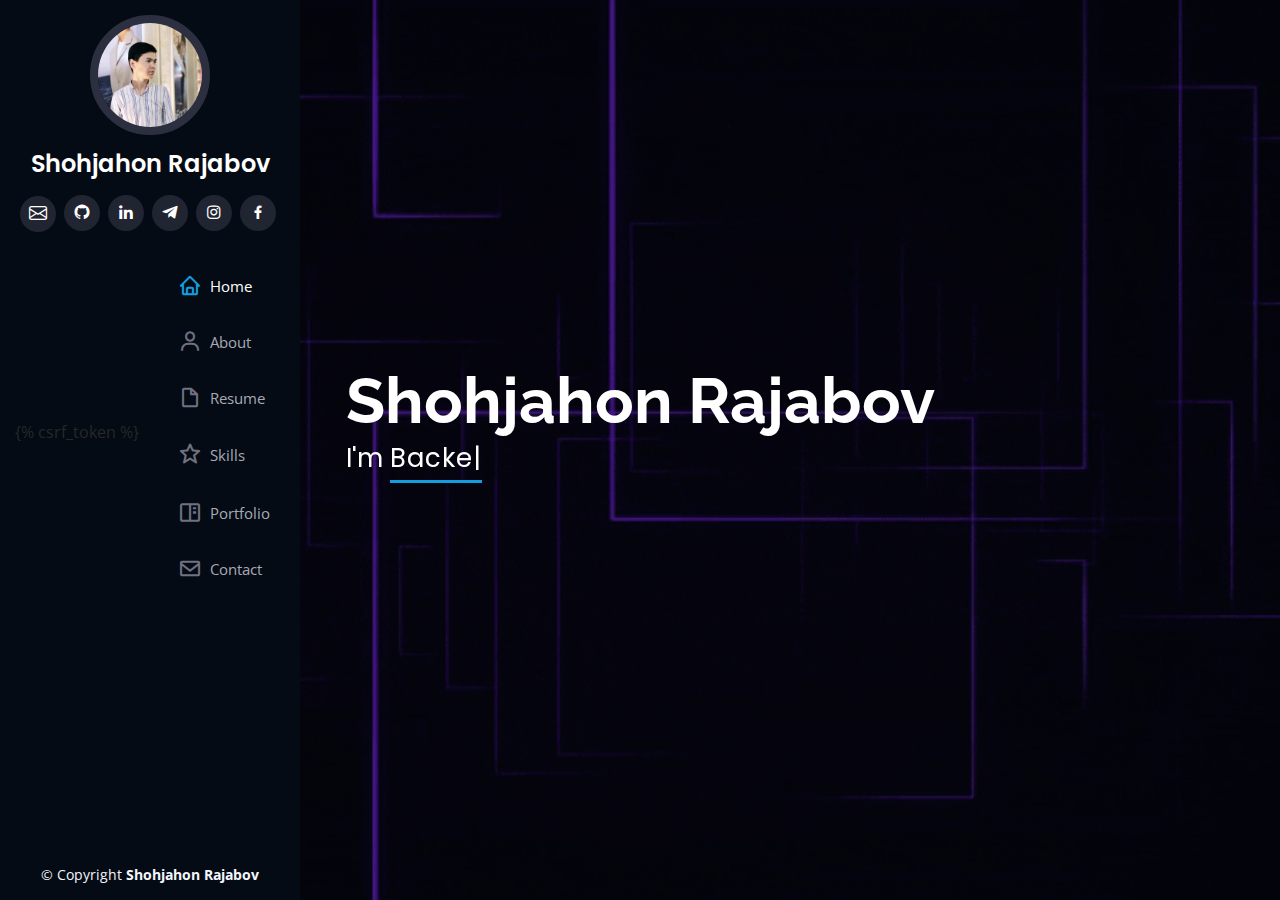
<file: templates/index.html>
<!DOCTYPE html>
<html lang="en">
<head>
    <meta charset="utf-8">
    <meta content="width=device-width, initial-scale=1.0" name="viewport">

    <title>Shohjahon Rajabov</title>
    <meta content="" name="description">
    <meta content="" name="keywords">

    <!-- Favicons -->
    <link href="../static/assets/img/favicon.png" rel="icon">
    <link href="../static/assets/img/apple-touch-icon.png" rel="apple-touch-icon">

    <!-- Google Fonts -->
    <link href="https://fonts.googleapis.com/css?family=Open+Sans:300,300i,400,400i,600,600i,700,700i|Raleway:300,300i,400,400i,500,500i,600,600i,700,700i|Poppins:300,300i,400,400i,500,500i,600,600i,700,700i"
          rel="stylesheet">

    <!-- Vendor CSS Files -->
    <link href="../static/assets/vendor/aos/aos.css" rel="stylesheet">
    <link href="../static/assets/vendor/bootstrap/css/bootstrap.min.css" rel="stylesheet">
    <link href="../static/assets/vendor/bootstrap-icons/bootstrap-icons.css" rel="stylesheet">
    <link href="../static/assets/vendor/boxicons/css/boxicons.min.css" rel="stylesheet">
    <link href="../static/assets/vendor/glightbox/css/glightbox.min.css" rel="stylesheet">
    <link href="../static/assets/vendor/swiper/swiper-bundle.min.css" rel="stylesheet">

    <!-- Template Main CSS File -->
    <link href="../static/assets/css/style.css" rel="stylesheet">
</head>

<body>

<!-- ======= Mobile nav toggle button ======= -->
<i class="bi bi-list mobile-nav-toggle d-xl-none"></i>

<!-- ======= Header ======= -->
<header id="header">
    <div class="d-flex flex-column">

        <div class="profile">
            <img src="../static/assets/img/profile-img.jpg" alt="" class="img-fluid rounded-circle">
            <h1 class="text-light"><a href="index.html">Shohjahon Rajabov</a></h1>
            <div class="social-links mt-3 text-center">
                 <a href="mailto:cybersnic@gmail.com" class="email"><i class="bi bi-envelope"></i></a>
                <a href="https://github.com/createuz" class="github"><i class="bx bxl-github"></i></a>
                <a href="https://www.linkedin.com/in/shohjahon-rajabov-8758b9272/" class="linkedin"><i
                        class="bx bxl-linkedin"></i></a>
                <a href="https://t.me/cybersnic" class="telegram"><i class="bx bxl-telegram"></i></a>
                <a href="https://www.instagram.com/rajabovmy/" class="instagram"><i
                        class="bx bxl-instagram"></i></a>
                <a href="https://www.facebook.com/profile.php?id=100078686100407" class="facebook"><i
                        class="bx bxl-facebook"></i></a>
            </div>
        </div>

        <nav id="navbar" class="nav-menu navbar">
            {% csrf_token %}
            <ul>
                <li><a href="/" class="nav-link scrollto active"><i class="bx bx-home"></i> <span>Home</span></a>
                </li>
                <li><a href="/about/" class="nav-link scrollto"><i class="bx bx-user"></i> <span>About</span></a>
                </li>
                <li><a href="/resume/" class="nav-link scrollto"><i class="bx bx-file-blank"></i>
                    <span>Resume</span></a></li>
                <li><a href="/skill/" class="nav-link scrollto"><span class="skill-icon"><i
                        class="bx bx-star"></i></span><span
                        class="skill-level">Skills</span></a></li>
                <li><a href="/portfolio/" class="nav-link scrollto"><i class="bx bx-book-content"></i>
                    <span>Portfolio</span></a>
                </li>
                <li><a href="/contact/" class="nav-link scrollto"><i class="bx bx-envelope"></i>
                    <span>Contact</span></a></li>
            </ul>

        </nav><!-- .nav-menu -->
    </div>
</header><!-- End Header -->

<!-- ======= Hero Section ======= -->
<section id="hero" class="d-flex flex-column justify-content-center align-items-center">
    <div class="hero-container" data-aos="fade-in">
        <h1>Shohjahon Rajabov</h1>
        <p>I'm <span class="typed" data-typed-items="Backend Developer"></span></p>
    </div>
</section><!-- End Hero -->
<!-- ======= Footer ======= -->
<footer id="footer">
    <div class="container">
        <div class="copyright">
            &copy; Copyright <strong><span>Shohjahon Rajabov</span></strong>
        </div>
    </div>
</footer><!-- End  Footer -->

<a href="#" class="back-to-top d-flex align-items-center justify-content-center"><i
        class="bi bi-arrow-up-short"></i></a>

<!-- Vendor JS Files -->
<script src="../static/assets/vendor/purecounter/purecounter_vanilla.js"></script>
<script src="../static/assets/vendor/aos/aos.js"></script>
<script src="../static/assets/vendor/bootstrap/js/bootstrap.bundle.min.js"></script>
<script src="../static/assets/vendor/glightbox/js/glightbox.min.js"></script>
<script src="../static/assets/vendor/isotope-layout/isotope.pkgd.min.js"></script>
<script src="../static/assets/vendor/swiper/swiper-bundle.min.js"></script>
<script src="../static/assets/vendor/typed.js/typed.min.js"></script>
<script src="../static/assets/vendor/waypoints/noframework.waypoints.js"></script>
<script src="../static/assets/vendor/php-email-form/validate.js"></script>

<!-- Template Main JS File -->
<script src="../static/assets/js/main.js"></script>

</body>

</html>
</file>
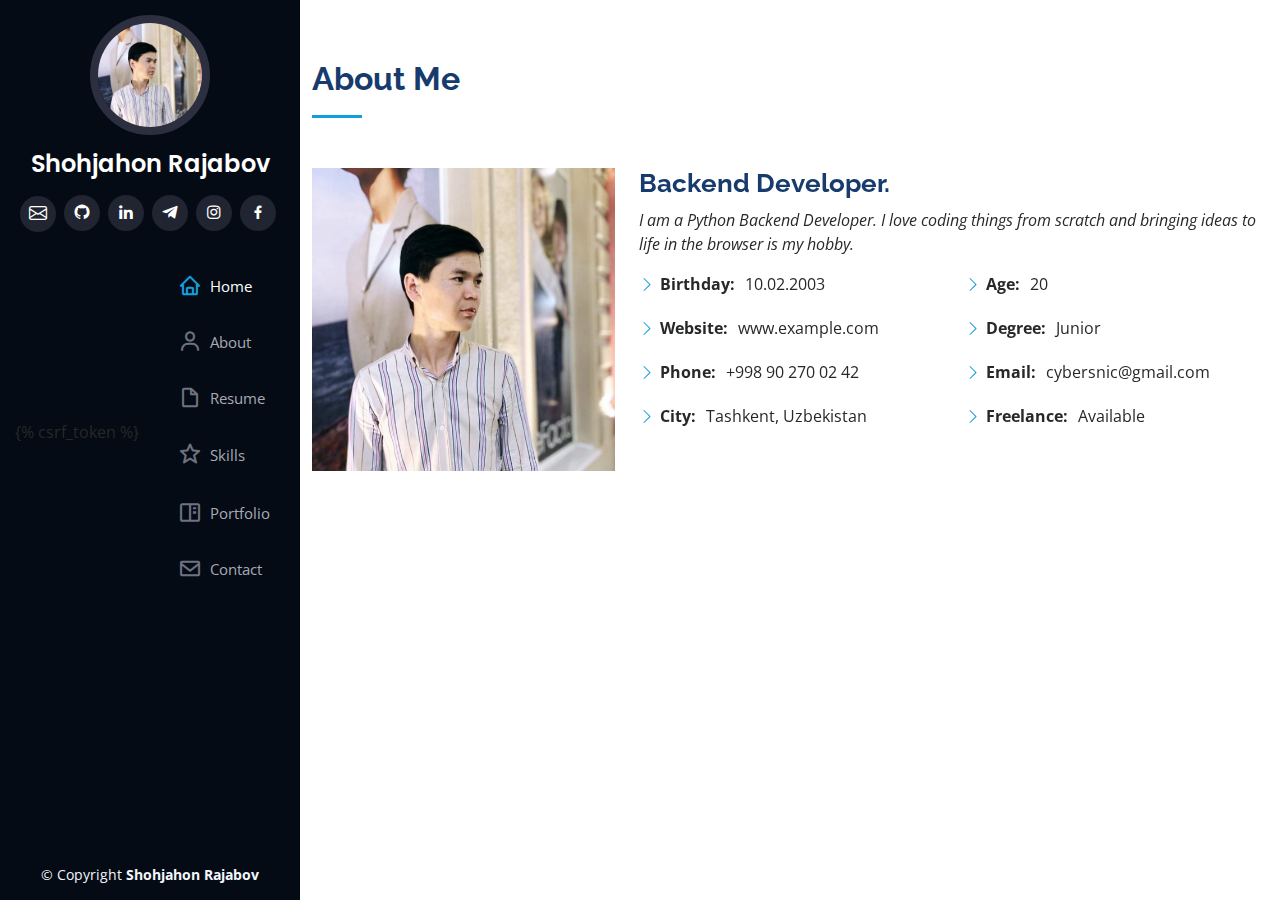
<file: templates/about.html>
<!DOCTYPE html>
<html lang="en">
<head>
    <meta charset="utf-8">
    <meta content="width=device-width, initial-scale=1.0" name="viewport">

    <title>Shohjahon Rajabov</title>
    <meta content="" name="description">
    <meta content="" name="keywords">

    <!-- Favicons -->
    <link href="../static/assets/img/favicon.png" rel="icon">
    <link href="../static/assets/img/apple-touch-icon.png" rel="apple-touch-icon">

    <!-- Google Fonts -->
    <link href="https://fonts.googleapis.com/css?family=Open+Sans:300,300i,400,400i,600,600i,700,700i|Raleway:300,300i,400,400i,500,500i,600,600i,700,700i|Poppins:300,300i,400,400i,500,500i,600,600i,700,700i"
          rel="stylesheet">

    <!-- Vendor CSS Files -->
    <link href="../static/assets/vendor/aos/aos.css" rel="stylesheet">
    <link href="../static/assets/vendor/bootstrap/css/bootstrap.min.css" rel="stylesheet">
    <link href="../static/assets/vendor/bootstrap-icons/bootstrap-icons.css" rel="stylesheet">
    <link href="../static/assets/vendor/boxicons/css/boxicons.min.css" rel="stylesheet">
    <link href="../static/assets/vendor/glightbox/css/glightbox.min.css" rel="stylesheet">
    <link href="../static/assets/vendor/swiper/swiper-bundle.min.css" rel="stylesheet">

    <!-- Template Main CSS File -->
    <link href="../static/assets/css/style.css" rel="stylesheet">
</head>

<body>

<!-- ======= Mobile nav toggle button ======= -->
<i class="bi bi-list mobile-nav-toggle d-xl-none"></i>

<!-- ======= Header ======= -->
<header id="header">
    <div class="d-flex flex-column">

        <div class="profile">
            <img src="../static/assets/img/profile-img.jpg" alt="" class="img-fluid rounded-circle">
            <h1 class="text-light"><a href="index.html">Shohjahon Rajabov</a></h1>
            <div class="social-links mt-3 text-center">
                <a href="mailto:cybersnic@gmail.com" class="email"><i class="bi bi-envelope"></i></a>
                <a href="https://github.com/createuz" class="github"><i class="bx bxl-github"></i></a>
                <a href="https://www.linkedin.com/in/shohjahon-rajabov-8758b9272/" class="linkedin"><i
                        class="bx bxl-linkedin"></i></a>
                <a href="https://t.me/cybersnic" class="telegram"><i class="bx bxl-telegram"></i></a>
                <a href="https://www.instagram.com/rajabovmy/" class="instagram"><i
                        class="bx bxl-instagram"></i></a>
                <a href="https://www.facebook.com/profile.php?id=100078686100407" class="facebook"><i
                        class="bx bxl-facebook"></i></a>
            </div>
        </div>

        <nav id="navbar" class="nav-menu navbar">
            {% csrf_token %}
            <ul>
                <li><a href="/" class="nav-link scrollto active"><i class="bx bx-home"></i> <span>Home</span></a>
                </li>
                <li><a href="/about/" class="nav-link scrollto"><i class="bx bx-user"></i> <span>About</span></a>
                </li>
                <li><a href="/resume/" class="nav-link scrollto"><i class="bx bx-file-blank"></i>
                    <span>Resume</span></a></li>
                <li><a href="/skill/" class="nav-link scrollto"><span class="skill-icon"><i
                        class="bx bx-star"></i></span><span
                        class="skill-level">Skills</span></a></li>
                <li><a href="/portfolio/" class="nav-link scrollto"><i class="bx bx-book-content"></i>
                    <span>Portfolio</span></a>
                </li>
                <li><a href="/contact/" class="nav-link scrollto"><i class="bx bx-envelope"></i>
                    <span>Contact</span></a></li>
            </ul>
        </nav><!-- .nav-menu -->
    </div>
</header><!-- End Header -->

<main id="main">
    <!-- ======= About Section ======= -->
    <section id="about" class="about">
        <div class="container">

            <div class="section-title">
                <h2>About Me</h2>
                <p></p>
            </div>

            <div class="row">
                <div class="col-lg-4" data-aos="fade-right">
                    <img src="../static/assets/img/profile-img.jpg" class="img-fluid" alt="">
                </div>
                <div class="col-lg-8 pt-4 pt-lg-0 content" data-aos="fade-left">
                    <h3>Backend Developer.</h3>
                    <p class="fst-italic">
                        I am a Python Backend Developer. I love coding things from scratch and bringing ideas to life in
                        the browser is my hobby.
                    </p>
                    <div class="row">
                        <div class="col-lg-6">
                            <ul>
                                <li><i class="bi bi-chevron-right"></i> <strong>Birthday:</strong>
                                    <span>10.02.2003</span></li>
                                <li><i class="bi bi-chevron-right"></i> <strong>Website:</strong>
                                    <span>www.example.com</span></li>
                                <li><i class="bi bi-chevron-right"></i> <strong>Phone:</strong>
                                    <span>+998 90 270 02 42</span></li>
                                <li><i class="bi bi-chevron-right"></i> <strong>City:</strong>
                                    <span>Tashkent, Uzbekistan</span></li>
                            </ul>
                        </div>
                        <div class="col-lg-6">
                            <ul>
                                <li><i class="bi bi-chevron-right"></i> <strong>Age:</strong> <span>20</span></li>
                                <li><i class="bi bi-chevron-right"></i> <strong>Degree:</strong> <span>Junior</span>
                                </li>
                                <li><i class="bi bi-chevron-right"></i> <strong>Email:</strong>
                                    <span>cybersnic@gmail.com</span>
                                </li>
                                <li><i class="bi bi-chevron-right"></i> <strong>Freelance:</strong>
                                    <span>Available</span></li>
                            </ul>
                        </div>
                    </div>
                    <p>
                    </p>
                </div>
            </div>
        </div>
    </section><!-- End About Section -->


</main><!-- End #main -->
<!-- ======= Footer ======= -->
<footer id="footer">
    <div class="container">
        <div class="copyright">
            &copy; Copyright <strong><span>Shohjahon Rajabov</span></strong>
        </div>
    </div>
</footer><!-- End  Footer -->

<a href="#" class="back-to-top d-flex align-items-center justify-content-center"><i
        class="bi bi-arrow-up-short"></i></a>

<script src="../static/assets/vendor/purecounter/purecounter_vanilla.js"></script>
<script src="../static/assets/vendor/aos/aos.js"></script>
<script src="../static/assets/vendor/bootstrap/js/bootstrap.bundle.min.js"></script>
<script src="../static/assets/vendor/glightbox/js/glightbox.min.js"></script>
<script src="../static/assets/vendor/isotope-layout/isotope.pkgd.min.js"></script>
<script src="../static/assets/vendor/swiper/swiper-bundle.min.js"></script>
<script src="../static/assets/vendor/typed.js/typed.min.js"></script>
<script src="../static/assets/vendor/waypoints/noframework.waypoints.js"></script>
<script src="../static/assets/vendor/php-email-form/validate.js"></script>

<!-- Template Main JS File -->
<script src="../static/assets/js/main.js"></script>

</body>

</html>
</file>
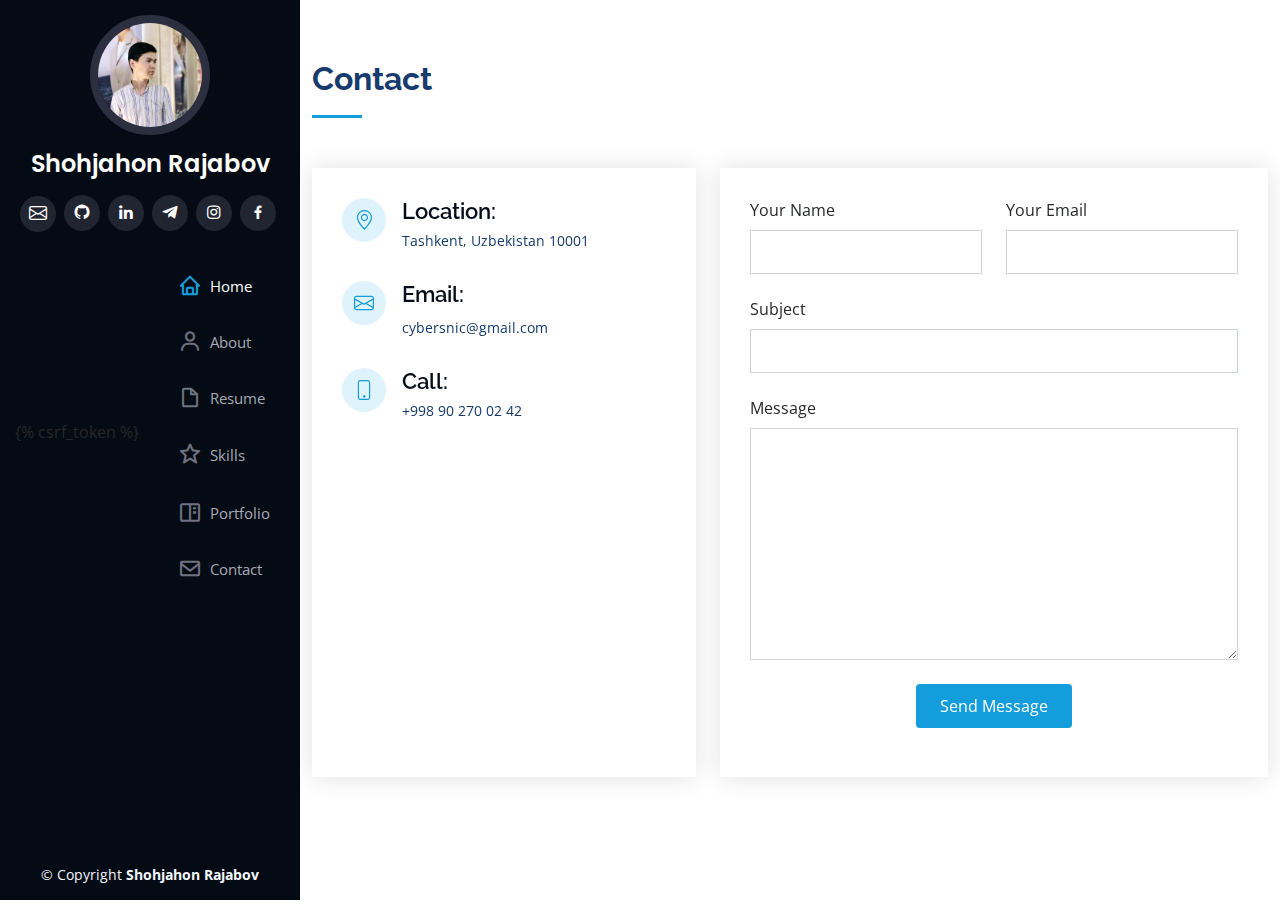
<file: templates/contact.html>
<!DOCTYPE html>
<html lang="en">
<head>
    <meta charset="utf-8">
    <meta content="width=device-width, initial-scale=1.0" name="viewport">

    <title>Shohjahon Rajabov</title>
    <meta content="" name="description">
    <meta content="" name="keywords">

    <!-- Favicons -->
    <link href="../static/assets/img/favicon.png" rel="icon">
    <link href="../static/assets/img/apple-touch-icon.png" rel="apple-touch-icon">

    <!-- Google Fonts -->
    <link href="https://fonts.googleapis.com/css?family=Open+Sans:300,300i,400,400i,600,600i,700,700i|Raleway:300,300i,400,400i,500,500i,600,600i,700,700i|Poppins:300,300i,400,400i,500,500i,600,600i,700,700i"
          rel="stylesheet">

    <!-- Vendor CSS Files -->
    <link href="../static/assets/vendor/aos/aos.css" rel="stylesheet">
    <link href="../static/assets/vendor/bootstrap/css/bootstrap.min.css" rel="stylesheet">
    <link href="../static/assets/vendor/bootstrap-icons/bootstrap-icons.css" rel="stylesheet">
    <link href="../static/assets/vendor/boxicons/css/boxicons.min.css" rel="stylesheet">
    <link href="../static/assets/vendor/glightbox/css/glightbox.min.css" rel="stylesheet">
    <link href="../static/assets/vendor/swiper/swiper-bundle.min.css" rel="stylesheet">

    <!-- Template Main CSS File -->
    <link href="../static/assets/css/style.css" rel="stylesheet">
</head>

<body>

<!-- ======= Mobile nav toggle button ======= -->
<i class="bi bi-list mobile-nav-toggle d-xl-none"></i>

<!-- ======= Header ======= -->
<header id="header">
    <div class="d-flex flex-column">

        <div class="profile">
            <img src="../static/assets/img/profile-img.jpg" alt="" class="img-fluid rounded-circle">
            <h1 class="text-light"><a href="index.html">Shohjahon Rajabov</a></h1>
            <div class="social-links mt-3 text-center">
                <a href="mailto:cybersnic@gmail.com" class="email"><i class="bi bi-envelope"></i></a>
                <a href="https://github.com/createuz" class="github"><i class="bx bxl-github"></i></a>
                <a href="https://www.linkedin.com/in/shohjahon-rajabov-8758b9272/" class="linkedin"><i
                        class="bx bxl-linkedin"></i></a>
                <a href="https://t.me/cybersnic" class="telegram"><i class="bx bxl-telegram"></i></a>
                <a href="https://www.instagram.com/rajabovmy/" class="instagram"><i
                        class="bx bxl-instagram"></i></a>
                <a href="https://www.facebook.com/profile.php?id=100078686100407" class="facebook"><i
                        class="bx bxl-facebook"></i></a>
            </div>
        </div>

        <nav id="navbar" class="nav-menu navbar">
            {% csrf_token %}
            <ul>
                <li><a href="/" class="nav-link scrollto active"><i class="bx bx-home"></i> <span>Home</span></a>
                </li>
                <li><a href="/about/" class="nav-link scrollto"><i class="bx bx-user"></i> <span>About</span></a>
                </li>
                <li><a href="/resume/" class="nav-link scrollto"><i class="bx bx-file-blank"></i>
                    <span>Resume</span></a></li>
                <li><a href="/skill/" class="nav-link scrollto"><span class="skill-icon"><i
                        class="bx bx-star"></i></span><span
                        class="skill-level">Skills</span></a></li>
                <li><a href="/portfolio/" class="nav-link scrollto"><i class="bx bx-book-content"></i>
                    <span>Portfolio</span></a>
                </li>
                <li><a href="/contact/" class="nav-link scrollto"><i class="bx bx-envelope"></i>
                    <span>Contact</span></a></li>
            </ul>
        </nav><!-- .nav-menu -->
    </div>
</header><!-- End Header -->

<main id="main">

    <!-- ======= Contact Section ======= -->
    <section id="contact" class="contact">
        <div class="container">

            <div class="section-title">
                <h2>Contact</h2>
                <p></p>
            </div>

            <div class="row" data-aos="fade-in">
                <div class="col-lg-5 d-flex align-items-stretch">
                    <div class="info">
                        <div class="address"
                             onclick="window.location.href='https://www.google.com/maps/place/Tashkent,+O%60zbekiston'">
                            <i class="bi bi-geo-alt"></i>
                            <h4>Location:</h4>
                            <p>Tashkent, Uzbekistan 10001</p>
                        </div>
                        <div class="email">
                            <a href="mailto:cybersnic@gmail.com">
                                <i class="bi bi-envelope"></i>
                                <h4>Email:</h4>
                                <p>cybersnic@gmail.com</p>
                            </a>
                        </div>
                        <div class="phone">
                            <a href="tel:+998902700242">
                                <i class="bi bi-phone"></i>
                                <h4>Call:</h4>
                                <p>+998 90 270 02 42</p>
                            </a>
                        </div>
                        <iframe src="https://www.google.com/maps/embed?pb=!1m14!1m8!1m3!1d12097.433213460943!2d69.1522117!3d41.3294561!3m2!1i1024!2i768!4f13.1!3m3!1m2!1s0x0%3A0xa5a9323b4aa5cb98!2sTashkent%2C%20O%60zbekiston!5e0!3m2!1sen!2s!4v1624343756785"
                                frameborder="0" style="border:0; width: 100%; height: 290px;" allowfullscreen></iframe>
                    </div>

                </div>

                <div class="col-lg-7 mt-5 mt-lg-0 d-flex align-items-stretch">
                    <form action="forms/contact.php" method="post" role="form" class="php-email-form">
                        <div class="row">
                            <div class="form-group col-md-6">
                                <label for="name">Your Name</label>
                                <input type="text" name="name" class="form-control" id="name" required>
                            </div>
                            <div class="form-group col-md-6">
                                <label for="name">Your Email</label>
                                <input type="email" class="form-control" name="email" id="email" required>
                            </div>
                        </div>
                        <div class="form-group">
                            <label for="name">Subject</label>
                            <input type="text" class="form-control" name="subject" id="subject" required>
                        </div>
                        <div class="form-group">
                            <label for="name">Message</label>
                            <textarea class="form-control" name="message" rows="10" required></textarea>
                        </div>
                        <div class="my-3">
                            <div class="loading">Loading</div>
                            <div class="error-message"></div>
                            <div class="sent-message">Your message has been sent. Thank you!</div>
                        </div>
                        <div class="text-center">
                            <button type="submit">Send Message</button>
                        </div>
                    </form>
                </div>

            </div>

        </div>
    </section><!-- End Contact Section -->


</main><!-- End #main -->
<!-- ======= Footer ======= -->
<footer id="footer">
    <div class="container">
        <div class="copyright">
            &copy; Copyright <strong><span>Shohjahon Rajabov</span></strong>
        </div>
    </div>
</footer><!-- End  Footer -->

<a href="#" class="back-to-top d-flex align-items-center justify-content-center"><i
        class="bi bi-arrow-up-short"></i></a>

<script src="../static/assets/vendor/purecounter/purecounter_vanilla.js"></script>
<script src="../static/assets/vendor/aos/aos.js"></script>
<script src="../static/assets/vendor/bootstrap/js/bootstrap.bundle.min.js"></script>
<script src="../static/assets/vendor/glightbox/js/glightbox.min.js"></script>
<script src="../static/assets/vendor/isotope-layout/isotope.pkgd.min.js"></script>
<script src="../static/assets/vendor/swiper/swiper-bundle.min.js"></script>
<script src="../static/assets/vendor/typed.js/typed.min.js"></script>
<script src="../static/assets/vendor/waypoints/noframework.waypoints.js"></script>
<script src="../static/assets/vendor/php-email-form/validate.js"></script>

<!-- Template Main JS File -->
<script src="../static/assets/js/main.js"></script>

</body>

</html>
</file>
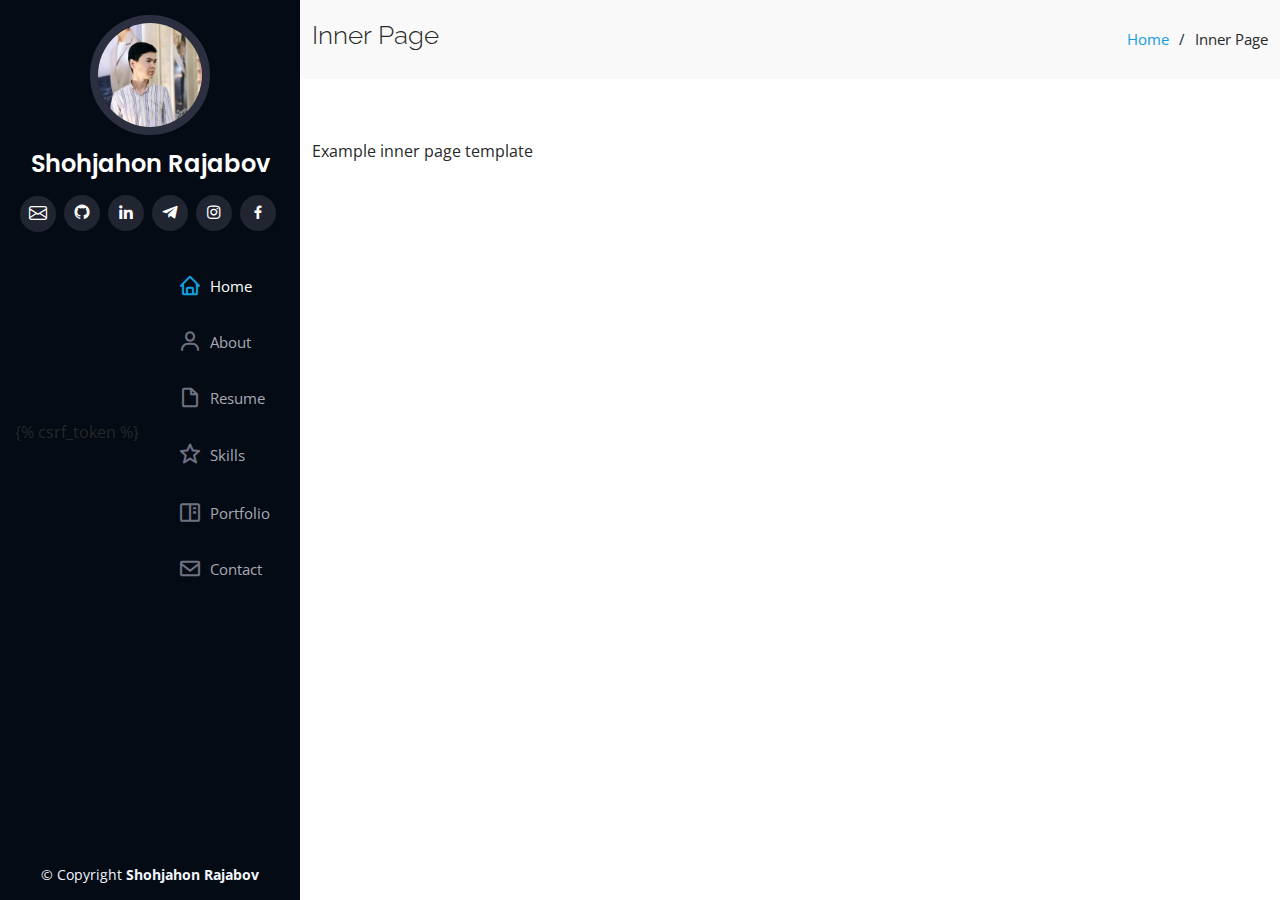
<file: templates/inner-page.html>
<!DOCTYPE html>
<html lang="en">

<head>
    <meta charset="utf-8">
    <meta content="width=device-width, initial-scale=1.0" name="viewport">

    <title>Shohjahon Rajabov</title>
    <meta content="" name="description">
    <meta content="" name="keywords">

    <!-- Favicons -->
    <link href="../static/assets/img/favicon.png" rel="icon">
    <link href="../static/assets/img/apple-touch-icon.png" rel="apple-touch-icon">

    <!-- Google Fonts -->
    <link href="https://fonts.googleapis.com/css?family=Open+Sans:300,300i,400,400i,600,600i,700,700i|Raleway:300,300i,400,400i,500,500i,600,600i,700,700i|Poppins:300,300i,400,400i,500,500i,600,600i,700,700i"
          rel="stylesheet">

    <!-- Vendor CSS Files -->
    <link href="../static/assets/vendor/aos/aos.css" rel="stylesheet">
    <link href="../static/assets/vendor/bootstrap/css/bootstrap.min.css" rel="stylesheet">
    <link href="../static/assets/vendor/bootstrap-icons/bootstrap-icons.css" rel="stylesheet">
    <link href="../static/assets/vendor/boxicons/css/boxicons.min.css" rel="stylesheet">
    <link href="../static/assets/vendor/glightbox/css/glightbox.min.css" rel="stylesheet">
    <link href="../static/assets/vendor/swiper/swiper-bundle.min.css" rel="stylesheet">

    <!-- Template Main CSS File -->
    <link href="../static/assets/css/style.css" rel="stylesheet">

</head>

<body>

<!-- ======= Mobile nav toggle button ======= -->
<i class="bi bi-list mobile-nav-toggle d-xl-none"></i>

<!-- ======= Header ======= -->
<header id="header">
    <div class="d-flex flex-column">

        <div class="profile">
            <img src="../static/assets/img/profile-img.jpg" alt="" class="img-fluid rounded-circle">
            <h1 class="text-light"><a href="index.html">Shohjahon Rajabov</a></h1>
            <div class="social-links mt-3 text-center">
                <a href="mailto:cybersnic@gmail.com" class="email"><i class="bi bi-envelope"></i></a>
                <a href="https://github.com/createuz" class="github"><i class="bx bxl-github"></i></a>
                <a href="https://www.linkedin.com/in/shohjahon-rajabov-8758b9272/" class="linkedin"><i
                        class="bx bxl-linkedin"></i></a>
                <a href="https://t.me/cybersnic" class="telegram"><i class="bx bxl-telegram"></i></a>
                <a href="https://www.instagram.com/rajabovmy/" class="instagram"><i
                        class="bx bxl-instagram"></i></a>
                <a href="https://www.facebook.com/profile.php?id=100078686100407" class="facebook"><i
                        class="bx bxl-facebook"></i></a>
            </div>
        </div>

        <nav id="navbar" class="nav-menu navbar">
            {% csrf_token %}
            <ul>
                <li><a href="/" class="nav-link scrollto active"><i class="bx bx-home"></i> <span>Home</span></a>
                </li>
                <li><a href="/about/" class="nav-link scrollto"><i class="bx bx-user"></i> <span>About</span></a>
                </li>
                <li><a href="/resume/" class="nav-link scrollto"><i class="bx bx-file-blank"></i>
                    <span>Resume</span></a></li>
                <li><a href="/skill/" class="nav-link scrollto"><span class="skill-icon"><i
                        class="bx bx-star"></i></span><span
                        class="skill-level">Skills</span></a></li>
                <li><a href="/portfolio/" class="nav-link scrollto"><i class="bx bx-book-content"></i>
                    <span>Portfolio</span></a>
                </li>
                <li><a href="/contact/" class="nav-link scrollto"><i class="bx bx-envelope"></i>
                    <span>Contact</span></a></li>
            </ul>
        </nav><!-- .nav-menu -->
    </div>
</header><!-- End Header -->

<main id="main">

    <!-- ======= Breadcrumbs ======= -->
    <section class="breadcrumbs">
        <div class="container">

            <div class="d-flex justify-content-between align-items-center">
                <h2>Inner Page</h2>
                <ol>
                    <li><a href="index.html">Home</a></li>
                    <li>Inner Page</li>
                </ol>
            </div>

        </div>
    </section><!-- End Breadcrumbs -->

    <section class="inner-page">
        <div class="container">
            <p>
                Example inner page template
            </p>
        </div>
    </section>

</main><!-- End #main -->

<!-- ======= Footer ======= -->
<footer id="footer">
    <div class="container">
        <div class="copyright">
            &copy; Copyright <strong><span>Shohjahon Rajabov</span></strong>
        </div>
    </div>
</footer><!-- End  Footer -->

<a href="#" class="back-to-top d-flex align-items-center justify-content-center"><i
        class="bi bi-arrow-up-short"></i></a>

<!-- Vendor JS Files -->
<script src="../static/assets/vendor/purecounter/purecounter_vanilla.js"></script>
<script src="../static/assets/vendor/aos/aos.js"></script>
<script src="../static/assets/vendor/bootstrap/js/bootstrap.bundle.min.js"></script>
<script src="../static/assets/vendor/glightbox/js/glightbox.min.js"></script>
<script src="../static/assets/vendor/isotope-layout/isotope.pkgd.min.js"></script>
<script src="../static/assets/vendor/swiper/swiper-bundle.min.js"></script>
<script src="../static/assets/vendor/typed.js/typed.min.js"></script>
<script src="../static/assets/vendor/waypoints/noframework.waypoints.js"></script>
<script src="../static/assets/vendor/php-email-form/validate.js"></script>

<!-- Template Main JS File -->
<script src="../static/assets/js/main.js"></script>

</body>

</html>
</file>
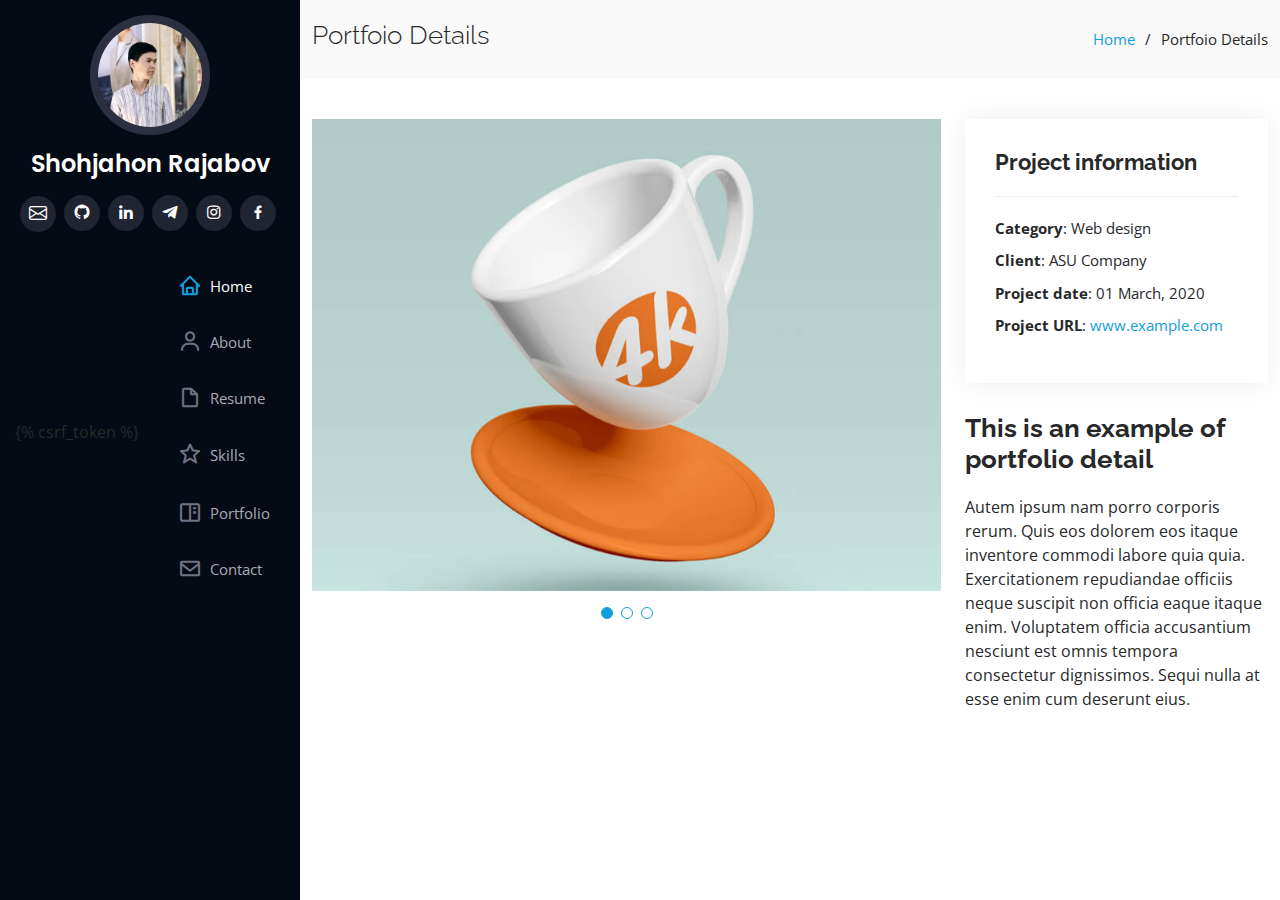
<file: templates/portfolio-details.html>
<!DOCTYPE html>
<html lang="en">

<head>
    <meta charset="utf-8">
    <meta content="width=device-width, initial-scale=1.0" name="viewport">

    <title>Shohjahon Rajabov</title>
    <meta content="" name="description">
    <meta content="" name="keywords">

    <!-- Favicons -->
    <link href="../static/assets/img/favicon.png" rel="icon">
    <link href="../static/assets/img/apple-touch-icon.png" rel="apple-touch-icon">

    <!-- Google Fonts -->
    <link href="https://fonts.googleapis.com/css?family=Open+Sans:300,300i,400,400i,600,600i,700,700i|Raleway:300,300i,400,400i,500,500i,600,600i,700,700i|Poppins:300,300i,400,400i,500,500i,600,600i,700,700i"
          rel="stylesheet">

    <!-- Vendor CSS Files -->
    <link href="../static/assets/vendor/aos/aos.css" rel="stylesheet">
    <link href="../static/assets/vendor/bootstrap/css/bootstrap.min.css" rel="stylesheet">
    <link href="../static/assets/vendor/bootstrap-icons/bootstrap-icons.css" rel="stylesheet">
    <link href="../static/assets/vendor/boxicons/css/boxicons.min.css" rel="stylesheet">
    <link href="../static/assets/vendor/glightbox/css/glightbox.min.css" rel="stylesheet">
    <link href="../static/assets/vendor/swiper/swiper-bundle.min.css" rel="stylesheet">

    <!-- Template Main CSS File -->
    <link href="../static/assets/css/style.css" rel="stylesheet">

</head>

<body>

<!-- ======= Mobile nav toggle button ======= -->
<i class="bi bi-list mobile-nav-toggle d-xl-none"></i>

<!-- ======= Header ======= -->
<header id="header">
    <div class="d-flex flex-column">

        <div class="profile">
            <img src="../static/assets/img/profile-img.jpg" alt="" class="img-fluid rounded-circle">
            <h1 class="text-light"><a href="index.html">Shohjahon Rajabov</a></h1>
            <div class="social-links mt-3 text-center">
                 <a href="mailto:cybersnic@gmail.com" class="email"><i class="bi bi-envelope"></i></a>
                <a href="https://github.com/createuz" class="github"><i class="bx bxl-github"></i></a>
                <a href="https://www.linkedin.com/in/shohjahon-rajabov-8758b9272/" class="linkedin"><i
                        class="bx bxl-linkedin"></i></a>
                <a href="https://t.me/cybersnic" class="telegram"><i class="bx bxl-telegram"></i></a>
                <a href="https://www.instagram.com/rajabovmy/" class="instagram"><i
                        class="bx bxl-instagram"></i></a>
                <a href="https://www.facebook.com/profile.php?id=100078686100407" class="facebook"><i
                        class="bx bxl-facebook"></i></a>
            </div>
        </div>

        <nav id="navbar" class="nav-menu navbar">
            {% csrf_token %}
            <ul>
                <li><a href="/" class="nav-link scrollto active"><i class="bx bx-home"></i> <span>Home</span></a>
                </li>
                <li><a href="/about/" class="nav-link scrollto"><i class="bx bx-user"></i> <span>About</span></a>
                </li>
                <li><a href="/resume/" class="nav-link scrollto"><i class="bx bx-file-blank"></i>
                    <span>Resume</span></a></li>
                <li><a href="/skill/" class="nav-link scrollto"><span class="skill-icon"><i
                        class="bx bx-star"></i></span><span
                        class="skill-level">Skills</span></a></li>
                <li><a href="/portfolio/" class="nav-link scrollto"><i class="bx bx-book-content"></i>
                    <span>Portfolio</span></a>
                </li>
                <li><a href="/contact/" class="nav-link scrollto"><i class="bx bx-envelope"></i>
                    <span>Contact</span></a></li>
            </ul>
        </nav><!-- .nav-menu -->
    </div>
</header><!-- End Header -->

<main id="main">

    <!-- ======= Breadcrumbs ======= -->
    <section id="breadcrumbs" class="breadcrumbs">
        <div class="container">

            <div class="d-flex justify-content-between align-items-center">
                <h2>Portfoio Details</h2>
                <ol>
                    <li><a href="index.html">Home</a></li>
                    <li>Portfoio Details</li>
                </ol>
            </div>

        </div>
    </section><!-- End Breadcrumbs -->

    <!-- ======= Portfolio Details Section ======= -->
    <section id="portfolio-details" class="portfolio-details">
        <div class="container">

            <div class="row gy-4">

                <div class="col-lg-8">
                    <div class="portfolio-details-slider swiper">
                        <div class="swiper-wrapper align-items-center">

                            <div class="swiper-slide">
                                <img src="../static/assets/img/portfolio/portfolio-1.jpg" alt="">
                            </div>

                            <div class="swiper-slide">
                                <img src="../static/assets/img/portfolio/portfolio-2.jpg" alt="">
                            </div>

                            <div class="swiper-slide">
                                <img src="../static/assets/img/portfolio/portfolio-3.jpg" alt="">
                            </div>

                        </div>
                        <div class="swiper-pagination"></div>
                    </div>
                </div>

                <div class="col-lg-4">
                    <div class="portfolio-info">
                        <h3>Project information</h3>
                        <ul>
                            <li><strong>Category</strong>: Web design</li>
                            <li><strong>Client</strong>: ASU Company</li>
                            <li><strong>Project date</strong>: 01 March, 2020</li>
                            <li><strong>Project URL</strong>: <a href="#">www.example.com</a></li>
                        </ul>
                    </div>
                    <div class="portfolio-description">
                        <h2>This is an example of portfolio detail</h2>
                        <p>
                            Autem ipsum nam porro corporis rerum. Quis eos dolorem eos itaque inventore commodi labore
                            quia quia. Exercitationem repudiandae officiis neque suscipit non officia eaque itaque enim.
                            Voluptatem officia accusantium nesciunt est omnis tempora consectetur dignissimos. Sequi
                            nulla at esse enim cum deserunt eius.
                        </p>
                    </div>
                </div>

            </div>

        </div>
    </section><!-- End Portfolio Details Section -->

</main><!-- End #main -->


<a href="#" class="back-to-top d-flex align-items-center justify-content-center"><i
        class="bi bi-arrow-up-short"></i></a>

<!-- Vendor JS Files -->
<script src="../static/assets/vendor/purecounter/purecounter_vanilla.js"></script>
<script src="../static/assets/vendor/aos/aos.js"></script>
<script src="../static/assets/vendor/bootstrap/js/bootstrap.bundle.min.js"></script>
<script src="../static/assets/vendor/glightbox/js/glightbox.min.js"></script>
<script src="../static/assets/vendor/isotope-layout/isotope.pkgd.min.js"></script>
<script src="../static/assets/vendor/swiper/swiper-bundle.min.js"></script>
<script src="../static/assets/vendor/typed.js/typed.min.js"></script>
<script src="../static/assets/vendor/waypoints/noframework.waypoints.js"></script>
<script src="../static/assets/vendor/php-email-form/validate.js"></script>

<!-- Template Main JS File -->
<script src="../static/assets/js/main.js"></script>

</body>

</html>
</file>
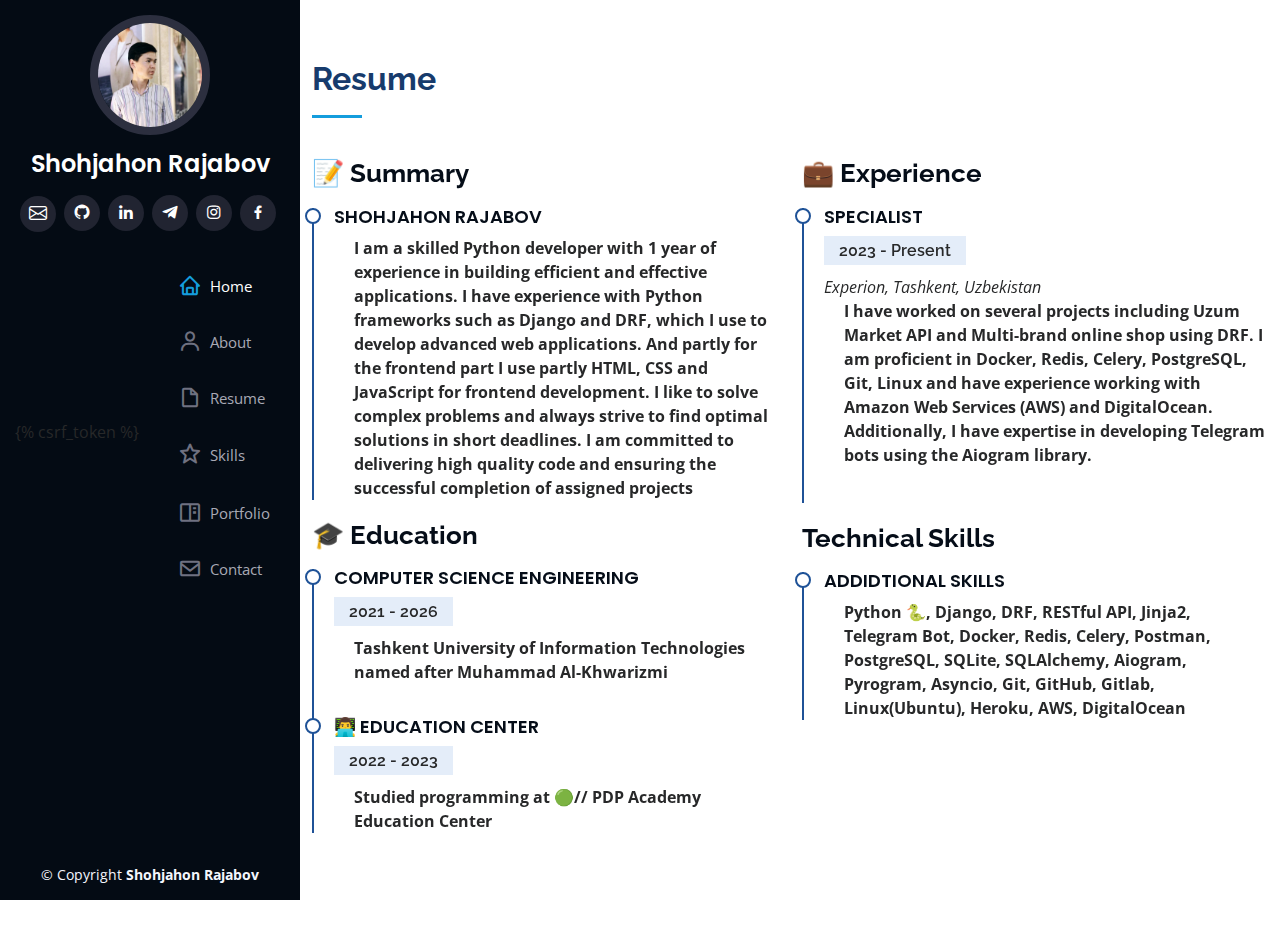
<file: templates/resume.html>
<!DOCTYPE html>
<html lang="en">
<head>
    <meta charset="utf-8">
    <meta content="width=device-width, initial-scale=1.0" name="viewport">

    <title>Shohjahon Rajabov</title>
    <meta content="" name="description">
    <meta content="" name="keywords">

    <!-- Favicons -->
    <link href="../static/assets/img/favicon.png" rel="icon">
    <link href="../static/assets/img/apple-touch-icon.png" rel="apple-touch-icon">

    <!-- Google Fonts -->
    <link href="https://fonts.googleapis.com/css?family=Open+Sans:300,300i,400,400i,600,600i,700,700i|Raleway:300,300i,400,400i,500,500i,600,600i,700,700i|Poppins:300,300i,400,400i,500,500i,600,600i,700,700i"
          rel="stylesheet">

    <!-- Vendor CSS Files -->
    <link href="../static/assets/vendor/aos/aos.css" rel="stylesheet">
    <link href="../static/assets/vendor/bootstrap/css/bootstrap.min.css" rel="stylesheet">
    <link href="../static/assets/vendor/bootstrap-icons/bootstrap-icons.css" rel="stylesheet">
    <link href="../static/assets/vendor/boxicons/css/boxicons.min.css" rel="stylesheet">
    <link href="../static/assets/vendor/glightbox/css/glightbox.min.css" rel="stylesheet">
    <link href="../static/assets/vendor/swiper/swiper-bundle.min.css" rel="stylesheet">

    <!-- Template Main CSS File -->
    <link href="../static/assets/css/style.css" rel="stylesheet">
</head>

<body>

<!-- ======= Mobile nav toggle button ======= -->
<i class="bi bi-list mobile-nav-toggle d-xl-none"></i>

<!-- ======= Header ======= -->
<header id="header">
    <div class="d-flex flex-column">

        <div class="profile">
            <img src="../static/assets/img/profile-img.jpg" alt="" class="img-fluid rounded-circle">
            <h1 class="text-light"><a href="index.html">Shohjahon Rajabov</a></h1>
            <div class="social-links mt-3 text-center">
                <a href="mailto:cybersnic@gmail.com" class="email"><i class="bi bi-envelope"></i></a>
                <a href="https://github.com/createuz" class="github"><i class="bx bxl-github"></i></a>
                <a href="https://www.linkedin.com/in/shohjahon-rajabov-8758b9272/" class="linkedin"><i
                        class="bx bxl-linkedin"></i></a>
                <a href="https://t.me/cybersnic" class="telegram"><i class="bx bxl-telegram"></i></a>
                <a href="https://www.instagram.com/rajabovmy/" class="instagram"><i
                        class="bx bxl-instagram"></i></a>
                <a href="https://www.facebook.com/profile.php?id=100078686100407" class="facebook"><i
                        class="bx bxl-facebook"></i></a>
            </div>
        </div>

        <nav id="navbar" class="nav-menu navbar">
            {% csrf_token %}
            <ul>
                <li><a href="/" class="nav-link scrollto active"><i class="bx bx-home"></i> <span>Home</span></a>
                </li>
                <li><a href="/about/" class="nav-link scrollto"><i class="bx bx-user"></i> <span>About</span></a>
                </li>
                <li><a href="/resume/" class="nav-link scrollto"><i class="bx bx-file-blank"></i>
                    <span>Resume</span></a></li>
                <li><a href="/skill/" class="nav-link scrollto"><span class="skill-icon"><i
                        class="bx bx-star"></i></span><span
                        class="skill-level">Skills</span></a></li>
                <li><a href="/portfolio/" class="nav-link scrollto"><i class="bx bx-book-content"></i>
                    <span>Portfolio</span></a>
                </li>
                <li><a href="/contact/" class="nav-link scrollto"><i class="bx bx-envelope"></i>
                    <span>Contact</span></a></li>
            </ul>
        </nav><!-- .nav-menu -->
    </div>
</header><!-- End Header -->

<main id="main">

    <!-- ======= Resume Section ======= -->
    <section id="resume" class="resume">
        <div class="container">

            <div class="section-title">
                <h2>Resume</h2>

                <div class="row">
                    <div class="col-lg-6" data-aos="fade-up">
                        <h3 class="resume-title">📝 Summary</h3>
                        <div class="resume-item pb-0">
                            <h4>Shohjahon Rajabov</h4>
                            <p><b>
                                <ul>I am a skilled Python developer with 1 year of experience in
                                    building efficient and effective applications. I have experience
                                    with Python frameworks such as Django and DRF, which I use to
                                    develop advanced web applications. And partly for the frontend
                                    part I use partly HTML, CSS and JavaScript for frontend
                                    development.
                                    I like to solve complex problems and always strive to find optimal
                                    solutions in short deadlines. I am committed to delivering high
                                    quality code and ensuring the successful completion of assigned
                                    projects
                                </ul>
                            </b></p>

                        </div>

                        <h3 class="resume-title">🎓 Education</h3>
                        <div class="resume-item">
                            <h4>Computer Science Engineering</h4>
                            <h5>2021 - 2026</h5>
                            <ul>
                                <p><b>Tashkent University of Information
                                    Technologies named after
                                    Muhammad Al-Khwarizmi</b></p></ul>
                        </div>
                        <div class="resume-item">
                            <h4>👨‍💻 Education Center</h4>
                            <h5>2022 - 2023</h5>
                            <p><b>
                                <ul>Studied programming at 🟢// PDP Academy
                                    Education Center
                                </ul>
                            </b></p>
                        </div>
                    </div>
                    <div class="col-lg-6" data-aos="fade-up" data-aos-delay="100">
                        <h3 class="resume-title">💼 Experience</h3>
                        <div class="resume-item">
                            <h4>Specialist</h4>
                            <h5>2023 - Present</h5>
                            <p><em>Experion, Tashkent, Uzbekistan </em></p>
                            <ul>
                                <b>I have worked on several projects including Uzum Market API and Multi-brand online
                                    shop
                                    using DRF. I am proficient in Docker, Redis, Celery, PostgreSQL, Git, Linux and have
                                    experience working with Amazon Web Services (AWS) and DigitalOcean. Additionally, I
                                    have
                                    expertise in developing Telegram bots using the Aiogram library.
                                </b>
                            </ul>
                        </div>
                        <h3 class="resume-title">Technical Skills</h3>
                        <div class="resume-item">
                            <h4>Addidtional Skills</h4>
                            <ul>
                                <b>Python 🐍, Django, DRF, RESTful API, Jinja2, Telegram Bot,
                                    Docker, Redis, Celery, Postman, PostgreSQL, SQLite,
                                    SQLAlchemy, Aiogram, Pyrogram, Asyncio, Git, GitHub,
                                    Gitlab, Linux(Ubuntu), Heroku, AWS, DigitalOcean
                                </b>
                            </ul>
                        </div>
                    </div>
                </div>
            </div>
        </div>
    </section><!-- End Resume Section -->

</main><!-- End #main -->
<!-- ======= Footer ======= -->
<footer id="footer">
    <div class="container">
        <div class="copyright">
            &copy; Copyright <strong><span>Shohjahon Rajabov</span></strong>
        </div>
    </div>
</footer><!-- End  Footer -->

<a href="#" class="back-to-top d-flex align-items-center justify-content-center"><i
        class="bi bi-arrow-up-short"></i></a>

<script src="../static/assets/vendor/purecounter/purecounter_vanilla.js"></script>
<script src="../static/assets/vendor/aos/aos.js"></script>
<script src="../static/assets/vendor/bootstrap/js/bootstrap.bundle.min.js"></script>
<script src="../static/assets/vendor/glightbox/js/glightbox.min.js"></script>
<script src="../static/assets/vendor/isotope-layout/isotope.pkgd.min.js"></script>
<script src="../static/assets/vendor/swiper/swiper-bundle.min.js"></script>
<script src="../static/assets/vendor/typed.js/typed.min.js"></script>
<script src="../static/assets/vendor/waypoints/noframework.waypoints.js"></script>
<script src="../static/assets/vendor/php-email-form/validate.js"></script>

<!-- Template Main JS File -->
<script src="../static/assets/js/main.js"></script>

</body>

</html>
</file>
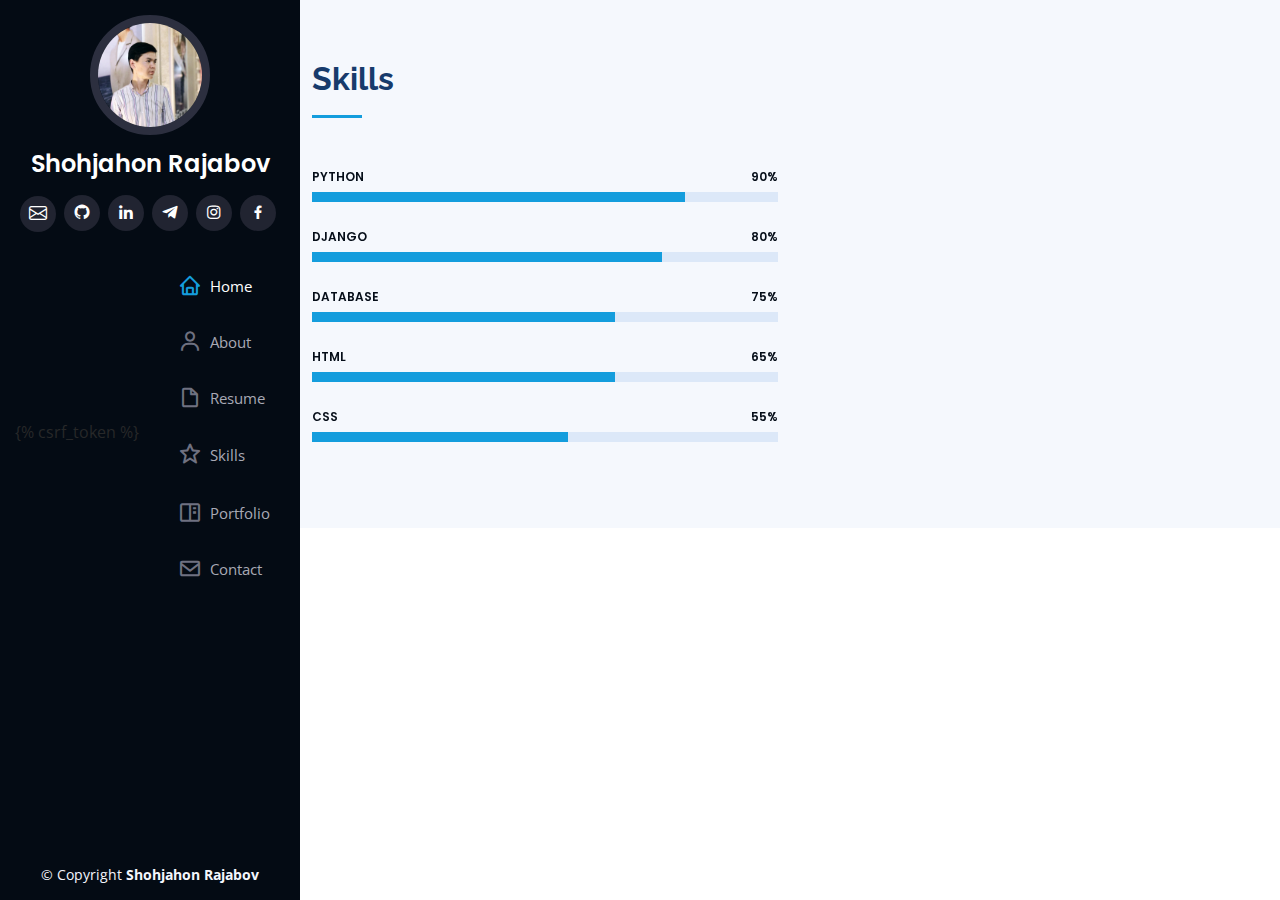
<file: templates/skill.html>
<!DOCTYPE html>
<html lang="en">
<head>
    <meta charset="utf-8">
    <meta content="width=device-width, initial-scale=1.0" name="viewport">

    <title>Shohjahon Rajabov</title>
    <meta content="" name="description">
    <meta content="" name="keywords">

    <!-- Favicons -->
    <link href="../static/assets/img/favicon.png" rel="icon">
    <link href="../static/assets/img/apple-touch-icon.png" rel="apple-touch-icon">

    <!-- Google Fonts -->
    <link href="https://fonts.googleapis.com/css?family=Open+Sans:300,300i,400,400i,600,600i,700,700i|Raleway:300,300i,400,400i,500,500i,600,600i,700,700i|Poppins:300,300i,400,400i,500,500i,600,600i,700,700i"
          rel="stylesheet">

    <!-- Vendor CSS Files -->
    <link href="../static/assets/vendor/aos/aos.css" rel="stylesheet">
    <link href="../static/assets/vendor/bootstrap/css/bootstrap.min.css" rel="stylesheet">
    <link href="../static/assets/vendor/bootstrap-icons/bootstrap-icons.css" rel="stylesheet">
    <link href="../static/assets/vendor/boxicons/css/boxicons.min.css" rel="stylesheet">
    <link href="../static/assets/vendor/glightbox/css/glightbox.min.css" rel="stylesheet">
    <link href="../static/assets/vendor/swiper/swiper-bundle.min.css" rel="stylesheet">

    <!-- Template Main CSS File -->
    <link href="../static/assets/css/style.css" rel="stylesheet">
</head>

<body>

<!-- ======= Mobile nav toggle button ======= -->
<i class="bi bi-list mobile-nav-toggle d-xl-none"></i>

<!-- ======= Header ======= -->
<header id="header">
    <div class="d-flex flex-column">

        <div class="profile">
            <img src="../static/assets/img/profile-img.jpg" alt="" class="img-fluid rounded-circle">
            <h1 class="text-light"><a href="index.html">Shohjahon Rajabov</a></h1>
            <div class="social-links mt-3 text-center">
                <a href="mailto:cybersnic@gmail.com" class="email"><i class="bi bi-envelope"></i></a>
                <a href="https://github.com/createuz" class="github"><i class="bx bxl-github"></i></a>
                <a href="https://www.linkedin.com/in/shohjahon-rajabov-8758b9272/" class="linkedin"><i
                        class="bx bxl-linkedin"></i></a>
                <a href="https://t.me/cybersnic" class="telegram"><i class="bx bxl-telegram"></i></a>
                <a href="https://www.instagram.com/rajabovmy/" class="instagram"><i
                        class="bx bxl-instagram"></i></a>
                <a href="https://www.facebook.com/profile.php?id=100078686100407" class="facebook"><i
                        class="bx bxl-facebook"></i></a>
            </div>
        </div>

        <nav id="navbar" class="nav-menu navbar">
            {% csrf_token %}
            <ul>
                <li><a href="/" class="nav-link scrollto active"><i class="bx bx-home"></i> <span>Home</span></a>
                </li>
                <li><a href="/about/" class="nav-link scrollto"><i class="bx bx-user"></i> <span>About</span></a>
                </li>
                <li><a href="/resume/" class="nav-link scrollto"><i class="bx bx-file-blank"></i>
                    <span>Resume</span></a></li>
                <li><a href="/skill/" class="nav-link scrollto"><span class="skill-icon"><i
                        class="bx bx-star"></i></span><span
                        class="skill-level">Skills</span></a></li>
                <li><a href="/portfolio/" class="nav-link scrollto"><i class="bx bx-book-content"></i>
                    <span>Portfolio</span></a>
                </li>
                <li><a href="/contact/" class="nav-link scrollto"><i class="bx bx-envelope"></i>
                    <span>Contact</span></a></li>
            </ul>
        </nav><!-- .nav-menu -->
    </div>
</header><!-- End Header -->

<main id="main">

    <!-- ======= Skills Section ======= -->
    <section id="skills" class="skills section-bg">
        <div class="container">

            <div class="section-title">
                <h2>Skills</h2>
            </div>

            <div class="row skills-content">

                <div class="col-lg-6" data-aos="fade-up">

                    <div class="progress">
                        <span class="skill">PYTHON <i class="val">90%</i></span>
                        <div class="progress-bar-wrap">
                            <div class="progress-bar" role="progressbar" aria-valuenow="80" aria-valuemin="0"
                                 aria-valuemax="100"></div>
                        </div>
                    </div>
                    <div class="progress">
                        <span class="skill">Django <i class="val">80%</i></span>
                        <div class="progress-bar-wrap">
                            <div class="progress-bar" role="progressbar" aria-valuenow="75" aria-valuemin="0"
                                 aria-valuemax="75"></div>
                        </div>
                    </div>
                    <div class="progress">
                        <span class="skill">Database <i class="val">75%</i></span>
                        <div class="progress-bar-wrap">
                            <div class="progress-bar" role="progressbar" aria-valuenow="65" aria-valuemin="0"
                                 aria-valuemax="65"></div>
                        </div>
                    </div>
                    <div class="progress">
                        <span class="skill">HTML <i class="val">65%</i></span>
                        <div class="progress-bar-wrap">
                            <div class="progress-bar" role="progressbar" aria-valuenow="65" aria-valuemin="0"
                                 aria-valuemax="65"></div>
                        </div>
                    </div>

                    <div class="progress">
                        <span class="skill">CSS <i class="val">55%</i></span>
                        <div class="progress-bar-wrap">
                            <div class="progress-bar" role="progressbar" aria-valuenow="55" aria-valuemin="0"
                                 aria-valuemax="55"></div>
                        </div>
                    </div>

                </div>

            </div>

        </div>
    </section><!-- End Skills Section -->


</main><!-- End #main -->
<!-- ======= Footer ======= -->
<footer id="footer">
    <div class="container">
        <div class="copyright">
            &copy; Copyright <strong><span>Shohjahon Rajabov</span></strong>
        </div>
    </div>
</footer><!-- End  Footer -->

<a href="#" class="back-to-top d-flex align-items-center justify-content-center"><i
        class="bi bi-arrow-up-short"></i></a>

<script src="../static/assets/vendor/purecounter/purecounter_vanilla.js"></script>
<script src="../static/assets/vendor/aos/aos.js"></script>
<script src="../static/assets/vendor/bootstrap/js/bootstrap.bundle.min.js"></script>
<script src="../static/assets/vendor/glightbox/js/glightbox.min.js"></script>
<script src="../static/assets/vendor/isotope-layout/isotope.pkgd.min.js"></script>
<script src="../static/assets/vendor/swiper/swiper-bundle.min.js"></script>
<script src="../static/assets/vendor/typed.js/typed.min.js"></script>
<script src="../static/assets/vendor/waypoints/noframework.waypoints.js"></script>
<script src="../static/assets/vendor/php-email-form/validate.js"></script>

<!-- Template Main JS File -->
<script src="../static/assets/js/main.js"></script>

</body>

</html>
</file>
<file: static/assets/css/style.css>
/**
* Template Name: static
* Updated: Mar 10 2023 with Bootstrap v5.2.3
* Template URL: https://bootstrapmade.com/iportfolio-bootstrap-portfolio-websites-template/
* Author: BootstrapMade.com
* License: https://bootstrapmade.com/license/
*/

/*--------------------------------------------------------------
# General
--------------------------------------------------------------*/
body {
  font-family: "Open Sans", sans-serif;
  color: #272829;
}

a {
  color: #149ddd;
  text-decoration: none;
}

a:hover {
  color: #37b3ed;
  text-decoration: none;
}

h1,
h2,
h3,
h4,
h5,
h6 {
  font-family: "Raleway", sans-serif;
}

/*--------------------------------------------------------------
# Back to top button
--------------------------------------------------------------*/
.back-to-top {
  position: fixed;
  visibility: hidden;
  opacity: 0;
  right: 15px;
  bottom: 15px;
  z-index: 996;
  background: #149ddd;
  width: 40px;
  height: 40px;
  border-radius: 50px;
  transition: all 0.4s;
}

.back-to-top i {
  font-size: 28px;
  color: #fff;
  line-height: 0;
}

.back-to-top:hover {
  background: #2eafec;
  color: #fff;
}

.back-to-top.active {
  visibility: visible;
  opacity: 1;
}

/*--------------------------------------------------------------
# Header
--------------------------------------------------------------*/
#header {
  position: fixed;
  top: 0;
  left: 0;
  bottom: 0;
  width: 300px;
  transition: all ease-in-out 0.5s;
  z-index: 9997;
  transition: all 0.5s;
  padding: 0 15px;
  background: #040b14;
  overflow-y: auto;
}

#header .profile img {
  margin: 15px auto;
  display: block;
  width: 120px;
  border: 8px solid #2c2f3f;
}

#header .profile h1 {
  font-size: 24px;
  margin: 0;
  padding: 0;
  font-weight: 600;
  -moz-text-align-last: center;
  text-align-last: center;
  font-family: "Poppins", sans-serif;
}

#header .profile h1 a,
#header .profile h1 a:hover {
  color: #fff;
  text-decoration: none;
}

#header .profile .social-links a {
  font-size: 18px;
  display: inline-block;
  background: #212431;
  color: #fff;
  line-height: 1;
  padding: 8px 0;
  margin-right: 4px;
  border-radius: 50%;
  text-align: center;
  width: 36px;
  height: 36px;
  transition: 0.3s;
}

#header .profile .social-links a:hover {
  background: #149ddd;
  color: #fff;
  text-decoration: none;
}

#main {
  margin-left: 300px;
}

@media (max-width: 1199px) {
  #header {
    left: -300px;
  }

  #main {
    margin-left: 0;
  }
}

/*--------------------------------------------------------------
# Navigation Menu
--------------------------------------------------------------*/
/* Desktop Navigation */
.nav-menu {
  padding: 30px 0 0 0;
}

.nav-menu * {
  margin: 0;
  padding: 0;
  list-style: none;
}

.nav-menu>ul>li {
  position: relative;
  white-space: nowrap;
}

.nav-menu a,
.nav-menu a:focus {
  display: flex;
  align-items: center;
  color: #a8a9b4;
  padding: 12px 15px;
  margin-bottom: 8px;
  transition: 0.3s;
  font-size: 15px;
}

.nav-menu a i,
.nav-menu a:focus i {
  font-size: 24px;
  padding-right: 8px;
  color: #6f7180;
}

.nav-menu a:hover,
.nav-menu .active,
.nav-menu .active:focus,
.nav-menu li:hover>a {
  text-decoration: none;
  color: #fff;
}

.nav-menu a:hover i,
.nav-menu .active i,
.nav-menu .active:focus i,
.nav-menu li:hover>a i {
  color: #149ddd;
}

/* Mobile Navigation */
.mobile-nav-toggle {
  position: fixed;
  right: 15px;
  top: 15px;
  z-index: 9998;
  border: 0;
  font-size: 24px;
  transition: all 0.4s;
  outline: none !important;
  background-color: #149ddd;
  color: #fff;
  width: 40px;
  height: 40px;
  display: inline-flex;
  align-items: center;
  justify-content: center;
  line-height: 0;
  border-radius: 50px;
  cursor: pointer;
}

.mobile-nav-active {
  overflow: hidden;
}

.mobile-nav-active #header {
  left: 0;
}

/*--------------------------------------------------------------
# Hero Section
--------------------------------------------------------------*/
#hero {
  width: 100%;
  height: 100vh;
  background: url("../img/scren.gif") top center;
  background-size: cover;
}

#hero:before {
  content: "";
  background: rgba(5, 13, 24, 0.3);
  position: absolute;
  bottom: 0;
  top: 0;
  left: 0;
  right: 0;
  z-index: 1;
}

#hero .hero-container {
  position: relative;
  z-index: 2;
  min-width: 300px;
}

#hero h1 {
  margin: 0 0 10px 0;
  font-size: 64px;
  font-weight: 700;
  line-height: 56px;
  color: #fff;
}

#hero p {
  color: #fff;
  margin-bottom: 50px;
  font-size: 26px;
  font-family: "Poppins", sans-serif;
}

#hero p span {
  color: #fff;
  padding-bottom: 4px;
  letter-spacing: 1px;
  border-bottom: 3px solid #149ddd;
}

@media (min-width: 1024px) {
  #hero {
    background-attachment: fixed;
  }
}

@media (max-width: 768px) {
  #hero h1 {
    font-size: 28px;
    line-height: 36px;
  }

  #hero h2 {
    font-size: 18px;
    line-height: 24px;
    margin-bottom: 30px;
  }
}

/*--------------------------------------------------------------
# Sections General
--------------------------------------------------------------*/
section {
  padding: 60px 0;
  overflow: hidden;
}

.section-bg {
  background: #f5f8fd;
}

.section-title {
  padding-bottom: 30px;
}

.section-title h2 {
  font-size: 32px;
  font-weight: bold;
  margin-bottom: 20px;
  padding-bottom: 20px;
  position: relative;
  color: #173b6c;
}

.section-title h2::after {
  content: "";
  position: absolute;
  display: block;
  width: 50px;
  height: 3px;
  background: #149ddd;
  bottom: 0;
  left: 0;
}

.section-title p {
  margin-bottom: 0;
}

/*--------------------------------------------------------------
# About
--------------------------------------------------------------*/
.about .content h3 {
  font-weight: 700;
  font-size: 26px;
  color: #173b6c;
}

.about .content ul {
  list-style: none;
  padding: 0;
}

.about .content ul li {
  margin-bottom: 20px;
  display: flex;
  align-items: center;
}

.about .content ul strong {
  margin-right: 10px;
}

.about .content ul i {
  font-size: 16px;
  margin-right: 5px;
  color: #149ddd;
  line-height: 0;
}

.about .content p:last-child {
  margin-bottom: 0;
}

/*--------------------------------------------------------------
# Facts
--------------------------------------------------------------*/
.facts {
  padding-bottom: 30px;
}

.facts .count-box {
  padding: 30px;
  width: 100%;
}

.facts .count-box i {
  display: block;
  font-size: 44px;
  color: #149ddd;
  float: left;
  line-height: 0;
}

.facts .count-box span {
  font-size: 48px;
  line-height: 40px;
  display: block;
  font-weight: 700;
  color: #050d18;
  margin-left: 60px;
}

.facts .count-box p {
  padding: 15px 0 0 0;
  margin: 0 0 0 60px;
  font-family: "Raleway", sans-serif;
  font-size: 14px;
  color: #122f57;
}

.facts .count-box a {
  font-weight: 600;
  display: block;
  margin-top: 20px;
  color: #122f57;
  font-size: 15px;
  font-family: "Poppins", sans-serif;
  transition: ease-in-out 0.3s;
}

.facts .count-box a:hover {
  color: #1f5297;
}

/*--------------------------------------------------------------
# Akills
--------------------------------------------------------------*/
.skills .progress {
  height: 60px;
  display: block;
  background: none;
  border-radius: 0;
}

.skills .progress .skill {
  padding: 0;
  margin: 0 0 6px 0;
  text-transform: uppercase;
  display: block;
  font-weight: 600;
  font-family: "Poppins", sans-serif;
  color: #050d18;
}

.skills .progress .skill .val {
  float: right;
  font-style: normal;
}

.skills .progress-bar-wrap {
  background: #dce8f8;
  height: 10px;
}

.skills .progress-bar {
  width: 1px;
  height: 10px;
  transition: 0.9s;
  background-color: #149ddd;
}

/*--------------------------------------------------------------
# Resume
--------------------------------------------------------------*/
.resume .resume-title {
  font-size: 26px;
  font-weight: 700;
  margin-top: 20px;
  margin-bottom: 20px;
  color: #050d18;
}

.resume .resume-item {
  padding: 0 0 20px 20px;
  margin-top: -2px;
  border-left: 2px solid #1f5297;
  position: relative;
}

.resume .resume-item h4 {
  line-height: 18px;
  font-size: 18px;
  font-weight: 600;
  text-transform: uppercase;
  font-family: "Poppins", sans-serif;
  color: #050d18;
  margin-bottom: 10px;
}

.resume .resume-item h5 {
  font-size: 16px;
  background: #e4edf9;
  padding: 5px 15px;
  display: inline-block;
  font-weight: 600;
  margin-bottom: 10px;
}

.resume .resume-item ul {
  padding-left: 20px;
}

.resume .resume-item ul li {
  padding-bottom: 10px;
}

.resume .resume-item:last-child {
  padding-bottom: 0;
}

.resume .resume-item::before {
  content: "";
  position: absolute;
  width: 16px;
  height: 16px;
  border-radius: 50px;
  left: -9px;
  top: 0;
  background: #fff;
  border: 2px solid #1f5297;
}

/*--------------------------------------------------------------
# Portfolio
--------------------------------------------------------------*/
.portfolio .portfolio-item {
  margin-bottom: 30px;
}

.portfolio #portfolio-flters {
  padding: 0;
  margin: 0 auto 35px auto;
  list-style: none;
  text-align: center;
  background: #fff;
  border-radius: 50px;
  padding: 2px 15px;
}

.portfolio #portfolio-flters li {
  cursor: pointer;
  display: inline-block;
  padding: 10px 15px 8px 15px;
  font-size: 14px;
  font-weight: 600;
  line-height: 1;
  text-transform: uppercase;
  color: #272829;
  margin-bottom: 5px;
  transition: all 0.3s ease-in-out;
}

.portfolio #portfolio-flters li:hover,
.portfolio #portfolio-flters li.filter-active {
  color: #149ddd;
}

.portfolio #portfolio-flters li:last-child {
  margin-right: 0;
}

.portfolio .portfolio-wrap {
  transition: 0.3s;
  position: relative;
  overflow: hidden;
  z-index: 1;
}

.portfolio .portfolio-wrap::before {
  content: "";
  background: rgba(255, 255, 255, 0.5);
  position: absolute;
  left: 0;
  right: 0;
  top: 0;
  bottom: 0;
  transition: all ease-in-out 0.3s;
  z-index: 2;
  opacity: 0;
}

.portfolio .portfolio-wrap .portfolio-links {
  opacity: 1;
  left: 0;
  right: 0;
  bottom: -60px;
  z-index: 3;
  position: absolute;
  transition: all ease-in-out 0.3s;
  display: flex;
  justify-content: center;
}

.portfolio .portfolio-wrap .portfolio-links a {
  color: #fff;
  font-size: 28px;
  text-align: center;
  background: rgba(20, 157, 221, 0.75);
  transition: 0.3s;
  width: 50%;
}

.portfolio .portfolio-wrap .portfolio-links a:hover {
  background: rgba(20, 157, 221, 0.95);
}

.portfolio .portfolio-wrap .portfolio-links a+a {
  border-left: 1px solid #37b3ed;
}

.portfolio .portfolio-wrap:hover::before {
  top: 0;
  left: 0;
  right: 0;
  bottom: 0;
  opacity: 1;
}

.portfolio .portfolio-wrap:hover .portfolio-links {
  opacity: 1;
  bottom: 0;
}

/*--------------------------------------------------------------
# Portfolio Details
--------------------------------------------------------------*/
.portfolio-details {
  padding-top: 40px;
}

.portfolio-details .portfolio-details-slider img {
  width: 100%;
}

.portfolio-details .portfolio-details-slider .swiper-pagination {
  margin-top: 20px;
  position: relative;
}

.portfolio-details .portfolio-details-slider .swiper-pagination .swiper-pagination-bullet {
  width: 12px;
  height: 12px;
  background-color: #fff;
  opacity: 1;
  border: 1px solid #149ddd;
}

.portfolio-details .portfolio-details-slider .swiper-pagination .swiper-pagination-bullet-active {
  background-color: #149ddd;
}

.portfolio-details .portfolio-info {
  padding: 30px;
  box-shadow: 0px 0 30px rgba(5, 13, 24, 0.08);
}

.portfolio-details .portfolio-info h3 {
  font-size: 22px;
  font-weight: 700;
  margin-bottom: 20px;
  padding-bottom: 20px;
  border-bottom: 1px solid #eee;
}

.portfolio-details .portfolio-info ul {
  list-style: none;
  padding: 0;
  font-size: 15px;
}

.portfolio-details .portfolio-info ul li+li {
  margin-top: 10px;
}

.portfolio-details .portfolio-description {
  padding-top: 30px;
}

.portfolio-details .portfolio-description h2 {
  font-size: 26px;
  font-weight: 700;
  margin-bottom: 20px;
}

.portfolio-details .portfolio-description p {
  padding: 0;
}

/*--------------------------------------------------------------
# Services
--------------------------------------------------------------*/
.services .icon-box {
  margin-bottom: 20px;
}

.services .icon {
  float: left;
  display: flex;
  align-items: center;
  justify-content: center;
  width: 54px;
  height: 54px;
  background: #149ddd;
  border-radius: 50%;
  transition: 0.5s;
  border: 1px solid #149ddd;
}

.services .icon i {
  color: #fff;
  font-size: 24px;
  line-height: 0;
}

.services .icon-box:hover .icon {
  background: #fff;
}

.services .icon-box:hover .icon i {
  color: #149ddd;
}

.services .title {
  margin-left: 80px;
  font-weight: 700;
  margin-bottom: 15px;
  font-size: 18px;
}

.services .title a {
  color: #343a40;
}

.services .title a:hover {
  color: #149ddd;
}

.services .description {
  margin-left: 80px;
  line-height: 24px;
  font-size: 14px;
}

/*--------------------------------------------------------------
# Testimonials
--------------------------------------------------------------*/
.testimonials .testimonials-carousel,
.testimonials .testimonials-slider {
  overflow: hidden;
}

.testimonials .testimonial-item {
  box-sizing: content-box;
  text-align: center;
  min-height: 320px;
}

.testimonials .testimonial-item .testimonial-img {
  width: 90px;
  border-radius: 50%;
  margin: 0 auto;
}

.testimonials .testimonial-item h3 {
  font-size: 18px;
  font-weight: bold;
  margin: 10px 0 5px 0;
  color: #111;
}

.testimonials .testimonial-item h4 {
  font-size: 14px;
  color: #999;
  margin: 0;
}

.testimonials .testimonial-item .quote-icon-left,
.testimonials .testimonial-item .quote-icon-right {
  color: #c3e8fa;
  font-size: 26px;
}

.testimonials .testimonial-item .quote-icon-left {
  display: inline-block;
  left: -5px;
  position: relative;
}

.testimonials .testimonial-item .quote-icon-right {
  display: inline-block;
  right: -5px;
  position: relative;
  top: 10px;
}

.testimonials .testimonial-item p {
  font-style: italic;
  margin: 0 15px 15px 15px;
  padding: 20px;
  background: #fff;
  position: relative;
  margin-bottom: 35px;
  border-radius: 6px;
  box-shadow: 0px 2px 15px rgba(0, 0, 0, 0.1);
}

.testimonials .testimonial-item p::after {
  content: "";
  width: 0;
  height: 0;
  border-top: 20px solid #fff;
  border-right: 20px solid transparent;
  border-left: 20px solid transparent;
  position: absolute;
  bottom: -20px;
  left: calc(50% - 20px);
}

.testimonials .swiper-pagination {
  margin-top: 20px;
  position: relative;
}

.testimonials .swiper-pagination .swiper-pagination-bullet {
  width: 12px;
  height: 12px;
  background-color: #fff;
  opacity: 1;
  border: 1px solid #149ddd;
}

.testimonials .swiper-pagination .swiper-pagination-bullet-active {
  background-color: #149ddd;
}

/*--------------------------------------------------------------
# Contact
--------------------------------------------------------------*/
.contact {
  padding-bottom: 130px;
}

.contact .info {
  padding: 30px;
  background: #fff;
  width: 100%;
  box-shadow: 0 0 24px 0 rgba(0, 0, 0, 0.12);
}

.contact .info i {
  font-size: 20px;
  color: #149ddd;
  float: left;
  width: 44px;
  height: 44px;
  background: #dff3fc;
  display: flex;
  justify-content: center;
  align-items: center;
  border-radius: 50px;
  transition: all 0.3s ease-in-out;
}

.contact .info h4 {
  padding: 0 0 0 60px;
  font-size: 22px;
  font-weight: 600;
  margin-bottom: 5px;
  color: #050d18;
}

.contact .info p {
  padding: 0 0 10px 60px;
  margin-bottom: 20px;
  font-size: 14px;
  color: #173b6c;
}

.contact .info .email p {
  padding-top: 5px;
}

.contact .info .social-links {
  padding-left: 60px;
}

.contact .info .social-links a {
  font-size: 18px;
  display: inline-block;
  background: #333;
  color: #fff;
  line-height: 1;
  padding: 8px 0;
  border-radius: 50%;
  text-align: center;
  width: 36px;
  height: 36px;
  transition: 0.3s;
  margin-right: 10px;
}

.contact .info .social-links a:hover {
  background: #149ddd;
  color: #fff;
}

.contact .info .email:hover i,
.contact .info .address:hover i,
.contact .info .phone:hover i {
  background: #149ddd;
  color: #fff;
}

.contact .php-email-form {
  width: 100%;
  padding: 30px;
  background: #fff;
  box-shadow: 0 0 24px 0 rgba(0, 0, 0, 0.12);
}

.contact .php-email-form .form-group {
  padding-bottom: 8px;
}

.contact .php-email-form .validate {
  display: none;
  color: red;
  margin: 0 0 15px 0;
  font-weight: 400;
  font-size: 13px;
}

.contact .php-email-form .error-message {
  display: none;
  color: #fff;
  background: #ed3c0d;
  text-align: left;
  padding: 15px;
  font-weight: 600;
}

.contact .php-email-form .error-message br+br {
  margin-top: 25px;
}

.contact .php-email-form .sent-message {
  display: none;
  color: #fff;
  background: #18d26e;
  text-align: center;
  padding: 15px;
  font-weight: 600;
}

.contact .php-email-form .loading {
  display: none;
  background: #fff;
  text-align: center;
  padding: 15px;
}

.contact .php-email-form .loading:before {
  content: "";
  display: inline-block;
  border-radius: 50%;
  width: 24px;
  height: 24px;
  margin: 0 10px -6px 0;
  border: 3px solid #18d26e;
  border-top-color: #eee;
  animation: animate-loading 1s linear infinite;
}

.contact .php-email-form .form-group {
  margin-bottom: 15px;
}

.contact .php-email-form label {
  padding-bottom: 8px;
}

.contact .php-email-form input,
.contact .php-email-form textarea {
  border-radius: 0;
  box-shadow: none;
  font-size: 14px;
}

.contact .php-email-form input {
  height: 44px;
}

.contact .php-email-form textarea {
  padding: 10px 15px;
}

.contact .php-email-form button[type=submit] {
  background: #149ddd;
  border: 0;
  padding: 10px 24px;
  color: #fff;
  transition: 0.4s;
  border-radius: 4px;
}

.contact .php-email-form button[type=submit]:hover {
  background: #37b3ed;
}

@keyframes animate-loading {
  0% {
    transform: rotate(0deg);
  }

  100% {
    transform: rotate(360deg);
  }
}

/*--------------------------------------------------------------
# Breadcrumbs
--------------------------------------------------------------*/
.breadcrumbs {
  padding: 20px 0;
  background: #f9f9f9;
}

.breadcrumbs h2 {
  font-size: 26px;
  font-weight: 300;
}

.breadcrumbs ol {
  display: flex;
  flex-wrap: wrap;
  list-style: none;
  padding: 0;
  margin: 0;
  font-size: 15px;
}

.breadcrumbs ol li+li {
  padding-left: 10px;
}

.breadcrumbs ol li+li::before {
  display: inline-block;
  padding-right: 10px;
  color: #0e2442;
  content: "/";
}

@media (max-width: 768px) {
  .breadcrumbs .d-flex {
    display: block !important;
  }

  .breadcrumbs ol {
    display: block;
  }

  .breadcrumbs ol li {
    display: inline-block;
  }
}

/*--------------------------------------------------------------
# Footer
--------------------------------------------------------------*/
#footer {
  padding: 15px;
  color: #f4f6fd;
  font-size: 14px;
  position: fixed;
  left: 0;
  bottom: 0;
  width: 300px;
  z-index: 9999;
  background: #040b14;
}

#footer .copyright {
  text-align: center;
}

#footer .credits {
  padding-top: 5px;
  text-align: center;
  font-size: 13px;
  color: #eaebf0;
}

@media (max-width: 1199px) {
  #footer {
    position: static;
    width: auto;
    padding-right: 20px 15px;
  }
}
</file>
